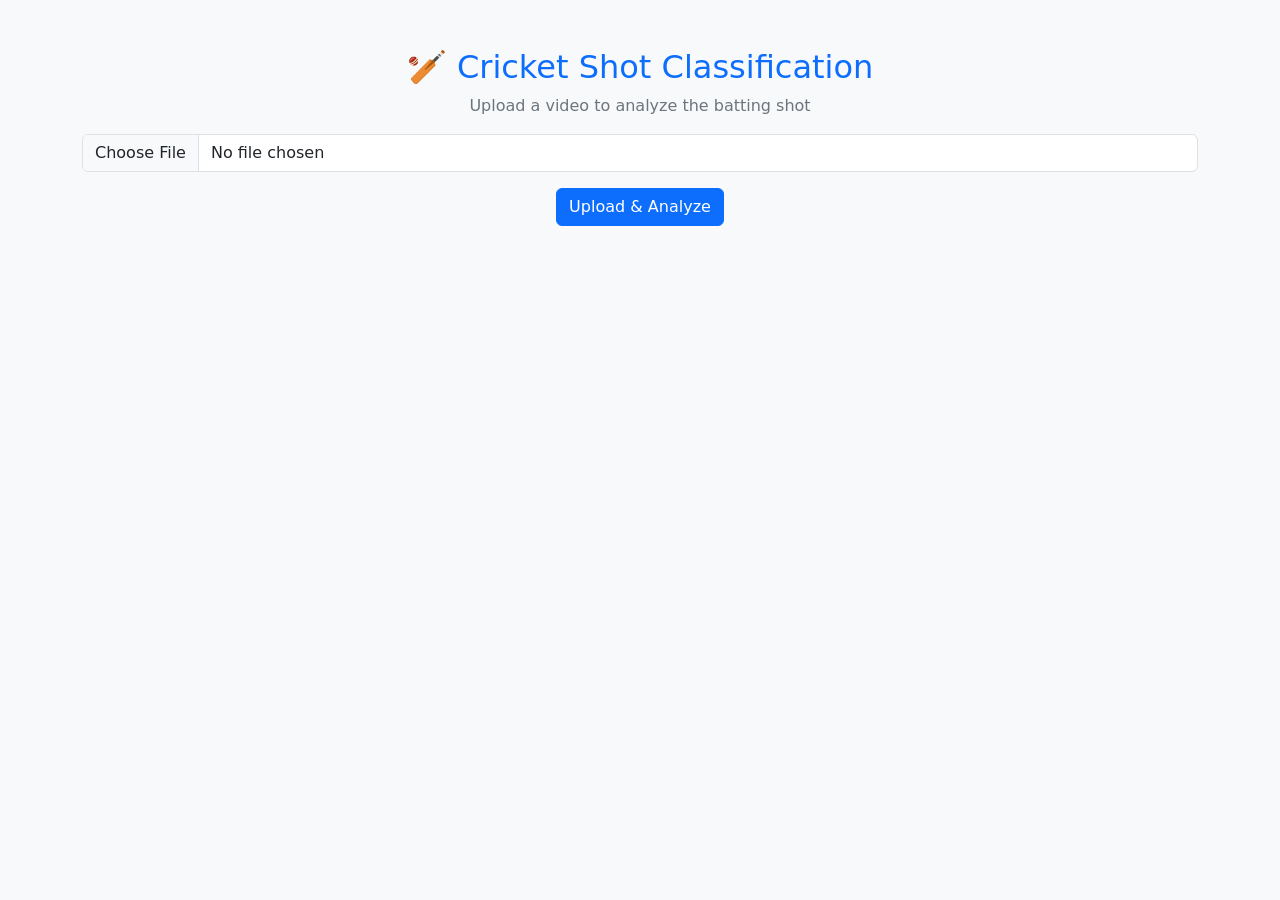
<file: templates/index.html>
<!DOCTYPE html>
<html lang="en">
<head>
    <meta charset="UTF-8">
    <meta name="viewport" content="width=device-width, initial-scale=1.0">
    <title>Cricket Shot Classification</title>
    <link rel="stylesheet" href="https://cdn.jsdelivr.net/npm/bootstrap@5.3.0/dist/css/bootstrap.min.css">
    <style>
        body { background-color: #f8f9fa; }
        .video-container { text-align: center; margin-top: 20px; }
        .info { font-size: 20px; font-weight: bold; margin-top: 20px; color: #28a745; }
    </style>
    <script>
        function uploadVideo(event) {
            event.preventDefault();
            let formData = new FormData(document.getElementById("uploadForm"));
            
            fetch("/predict", {
                method: "POST",
                body: formData
            })
            .then(response => response.json())
            .then(data => {
                if (data.prediction) {
                    document.getElementById("shot_name").innerText = data.prediction;
                    document.getElementById("shot_accuracy").innerText = data.accuracy + "%";
                    document.getElementById("results").classList.remove("d-none");
                } else {
                    alert("Error: " + data.error);
                }
            })
            .catch(error => console.error("Error:", error));
        }
    </script>
</head>
<body>

    <div class="container mt-5 text-center">
        <h2 class="text-primary">🏏 Cricket Shot Classification</h2>
        <p class="text-secondary">Upload a video to analyze the batting shot</p>

        <!-- Video Upload Form -->
        <form id="uploadForm" onsubmit="uploadVideo(event)">
            <div class="mb-3">
                <input class="form-control" type="file" name="file" accept="video/*" required>
            </div>
            <button type="submit" class="btn btn-primary">Upload & Analyze</button>
        </form>

        <!-- Prediction Info -->
        <div id="results" class="d-none mt-4">
            <p class="info">Shot Action: <span id="shot_name">Waiting...</span></p>
            <p class="info">Prediction Accuracy: <span id="shot_accuracy">0%</span></p>
        </div>
    </div>

</body>
</html>
</file>
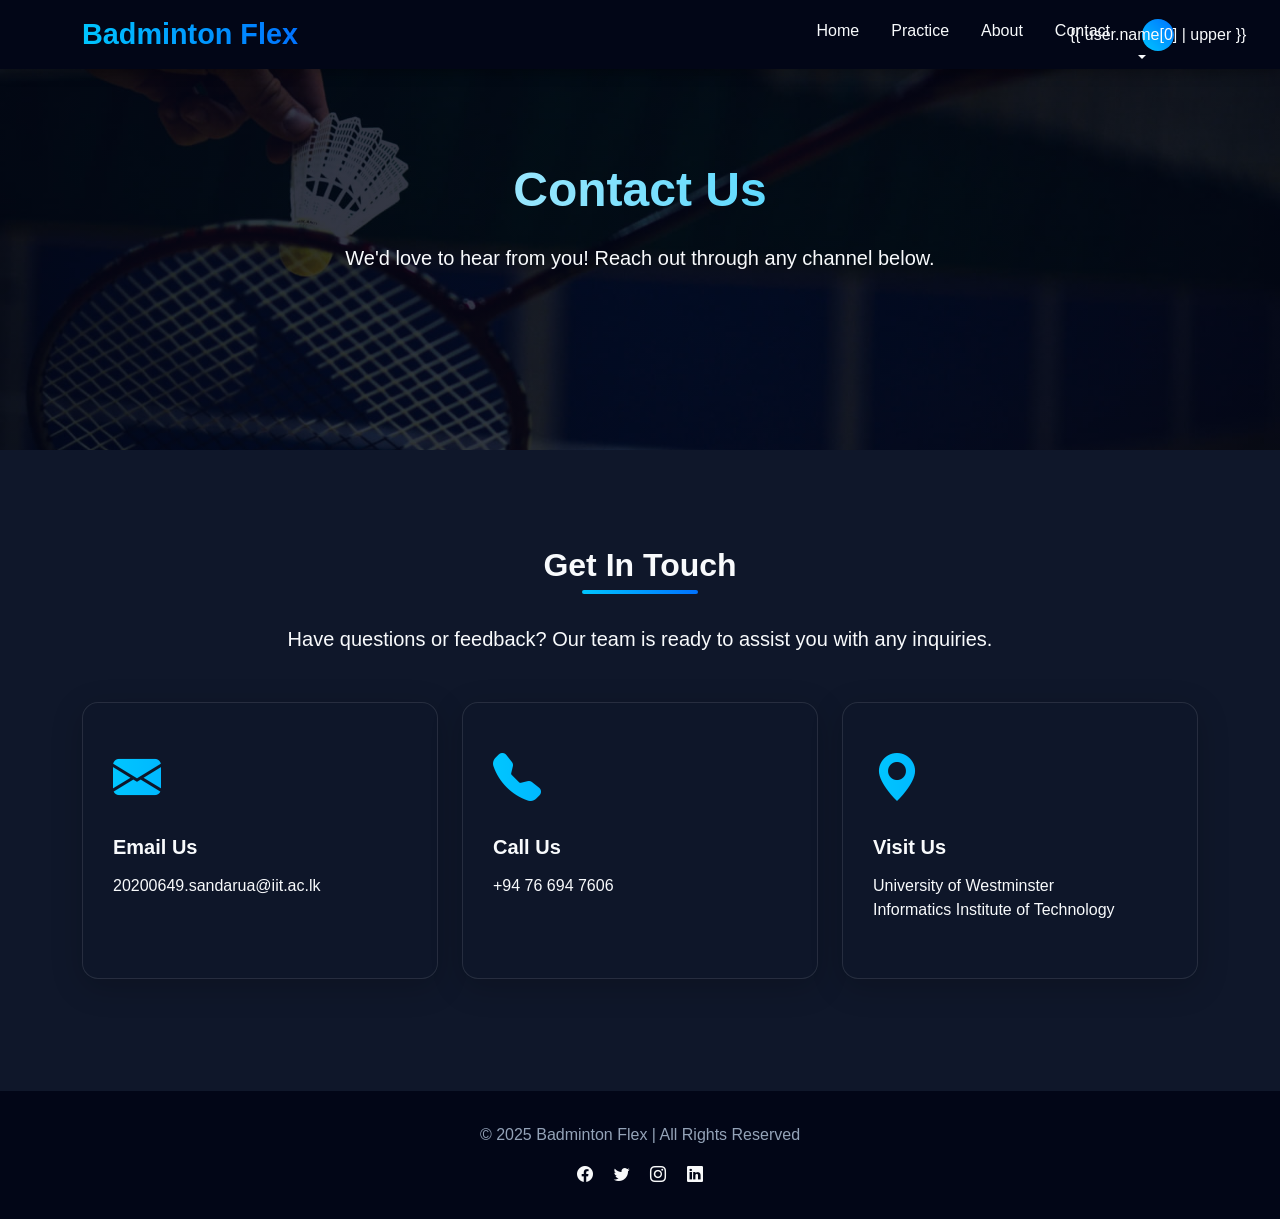
<file: templates/contact.html>
<!DOCTYPE html>
<html lang="en">
<head>
  <meta charset="UTF-8" />
  <meta name="viewport" content="width=device-width, initial-scale=1.0"/>
  <title>Contact Us - Badminton Flex</title>

  <!-- Bootstrap CSS -->
  <link rel="stylesheet" href="https://cdn.jsdelivr.net/npm/bootstrap@5.3.0/dist/css/bootstrap.min.css"/>
  <!-- Bootstrap Icons -->
  <link rel="stylesheet" href="https://cdn.jsdelivr.net/npm/bootstrap-icons@1.10.5/font/bootstrap-icons.css">
  <!-- Animate.css -->
  <link rel="stylesheet" href="https://cdnjs.cloudflare.com/ajax/libs/animate.css/4.1.1/animate.min.css"/>

  <!-- Custom Theme -->
  <style>
    :root {
      --primary: #00c6ff;
      --secondary: #0072ff;
      --dark: #0f172a;
      --darker: #020617;
      --light: #f8fafc;
      --gray: #94a3b8;
    }

    body {
      background-color: var(--dark);
      color: var(--light);
      font-family: 'Segoe UI', Tahoma, Geneva, Verdana, sans-serif;
    }

    /* Navbar */
    .navbar {
      background-color: var(--darker);
      box-shadow: 0 4px 12px rgba(0, 0, 0, 0.3);
    }

    .navbar-brand {
      font-weight: 800;
      font-size: 1.8rem;
      background: linear-gradient(to right, var(--primary), var(--secondary));
      -webkit-background-clip: text;
      background-clip: text;
      color: transparent !important;
    }

    .navbar-nav .nav-link {
      color: var(--light) !important;
      font-weight: 500;
      position: relative;
      margin: 0 8px;
    }

    .navbar-nav .nav-link:hover {
      color: var(--primary) !important;
    }

    .navbar-nav .nav-link::after {
      content: '';
      position: absolute;
      width: 0;
      height: 2px;
      bottom: 0;
      left: 0;
      background: linear-gradient(to right, var(--primary), var(--secondary));
      transition: width 0.3s;
    }

    .navbar-nav .nav-link:hover::after {
      width: 100%;
    }

    .dropdown-item:focus, .dropdown-item:hover {
            background-color: #275a8d;
        }

        .bg-glass {
        background: rgba(15, 23, 42, 0.7);
        backdrop-filter: blur(8px);
        border: 1px solid rgba(255, 255, 255, 0.1);
        }

    /* Contact Cards */
    .contact-card {
      background: rgba(15, 23, 42, 0.7);
      border: 1px solid rgba(255, 255, 255, 0.1);
      border-radius: 16px;
      padding: 40px 30px;
      transition: all 0.4s cubic-bezier(0.175, 0.885, 0.32, 1.275);
      height: 100%;
      backdrop-filter: blur(8px);
      box-shadow: 0 8px 32px rgba(0, 0, 0, 0.2);
    }

    .contact-card:hover {
      transform: translateY(-10px);
      background: linear-gradient(135deg, rgba(0, 198, 255, 0.1), rgba(0, 114, 255, 0.1));
      box-shadow: 0 12px 40px rgba(0, 198, 255, 0.2);
    }

    .contact-icon {
      font-size: 48px;
      margin-bottom: 20px;
      background: linear-gradient(to right, var(--primary), var(--secondary));
      -webkit-background-clip: text;
      background-clip: text;
      color: transparent;
      transition: all 0.3s;
    }

    .contact-card:hover .contact-icon {
      transform: scale(1.2);
    }

    .contact-card h5 {
      font-weight: 700;
      margin-bottom: 15px;
    }

    .contact-card a {
      color: inherit;
      text-decoration: none;
      transition: color 0.3s;
    }

    .contact-card:hover a {
      color: var(--primary);
    }

    /* Section Title */
    .section-title {
      font-weight: 800;
      position: relative;
      display: inline-block;
      margin-bottom: 2.5rem;
    }

    .section-title::after {
      content: '';
      position: absolute;
      width: 60%;
      height: 4px;
      bottom: -10px;
      left: 20%;
      background: linear-gradient(to right, var(--primary), var(--secondary));
      border-radius: 2px;
    }

    /* Hero Section */
    .hero-section {
      background: linear-gradient(rgba(2, 6, 23, 0.8), rgba(2, 6, 23, 0.8)), 
                  url('/static/images/hd-badminton-background-8imj866ff0amne5f.jpg') center/cover no-repeat;
      height: 50vh;
      display: flex;
      align-items: center;
      justify-content: center;
      text-align: center;
      position: relative;
      overflow: hidden;
    }

    .hero-content h1 {
      font-size: 3rem;
      font-weight: 800;
      background: linear-gradient(to right, var(--light), var(--primary));
      -webkit-background-clip: text;
      background-clip: text;
      color: transparent;
      margin-bottom: 1.5rem;
    }

    /* Footer */
    footer {
      background-color: var(--darker);
      color: var(--gray);
      padding: 2rem 0;
      margin-top: 4rem;
    }

    /* Utility Classes */
    .text-gradient {
      background: linear-gradient(to right, var(--primary), var(--secondary));
      -webkit-background-clip: text;
      background-clip: text;
      color: transparent;
    }
  </style>
</head>

<body>

  <!-- Navbar -->
  <nav class="navbar navbar-expand-lg navbar-dark fixed-top">
    <div class="container">
      <a class="navbar-brand" href="/">Badminton Flex</a>
  
      <button class="navbar-toggler" type="button" data-bs-toggle="collapse" data-bs-target="#navbarNavDropdown">
        <span class="navbar-toggler-icon"></span>
      </button>
  
      <div class="collapse navbar-collapse" id="navbarNavDropdown">
        <ul class="navbar-nav ms-auto">
          <li class="nav-item"><a class="nav-link" href="/">Home</a></li>
          <li class="nav-item"><a class="nav-link" href="/live_session">Practice</a></li>
          <li class="nav-item"><a class="nav-link" href="/about">About</a></li>
          <li class="nav-item"><a class="nav-link active" href="/contact">Contact</a></li>
  
          <!-- Profile Dropdown -->
          <li class="nav-item dropdown">
            <a class="nav-link dropdown-toggle d-flex align-items-center active" href="#" id="navbarProfile" role="button" data-bs-toggle="dropdown" aria-expanded="false">
              <span class="profile-avatar-small rounded-circle me-2 d-flex align-items-center justify-content-center" style="width: 32px; height: 32px; background: linear-gradient(45deg, var(--primary), var(--secondary));">
                {{ user.name[0] | upper }}
              </span>
            </a>
            <ul class="dropdown-menu dropdown-menu-end bg-glass" aria-labelledby="navbarProfile">
              <li><a class="dropdown-item text-light" href="/profile"><i class="bi bi-person me-2"></i>Profile</a></li>
              <li><a class="dropdown-item text-light" href="#"><i class="bi bi-gear me-2"></i>Settings</a></li>
              <li><hr class="dropdown-divider bg-secondary"></li>
              <li><a class="dropdown-item text-light" href="/logout"><i class="bi bi-box-arrow-right me-2"></i>Logout</a></li>
            </ul>
          </li>
        </ul>
      </div>
    </div>
  </nav>

  <!-- Hero Section -->
  <section class="hero-section">
    <div class="hero-content container">
      <h1 class="animate__animated animate__fadeInDown">Contact Us</h1>
      <p class="lead animate__animated animate__fadeIn animate__delay-1s">We'd love to hear from you! Reach out through any channel below.</p>
    </div>
  </section>

  <!-- Contact Section -->
  <section class="container py-5 my-5">
    <div class="text-center mb-5">
      <h2 class="section-title animate__animated animate__fadeIn">Get In Touch</h2>
      <p class="lead mx-auto animate__animated animate__fadeIn animate__delay-1s" style="max-width: 800px;">
        Have questions or feedback? Our team is ready to assist you with any inquiries.
      </p>
    </div>

    <div class="row justify-content-center g-4">
      <!-- Email Card -->
      <div class="col-md-4 animate__animated animate__fadeInUp">
        <div class="contact-card">
          <div class="contact-icon">
            <i class="bi bi-envelope-fill"></i>
          </div>
          <h5>Email Us</h5>
          <p><a href="mailto:rmsj.bandara@iit.ac.lk">20200649.sandarua@iit.ac.lk</a></p>
        </div>
      </div>

      <!-- Phone Card -->
      <div class="col-md-4 animate__animated animate__fadeInUp animate__delay-1s">
        <div class="contact-card">
          <div class="contact-icon">
            <i class="bi bi-telephone-fill"></i>
          </div>
          <h5>Call Us</h5>
          <p><a href="tel:+94712345678">+94 76 694 7606</a></p>
        </div>
      </div>

      <!-- Address Card -->
      <div class="col-md-4 animate__animated animate__fadeInUp animate__delay-2s">
        <div class="contact-card">
          <div class="contact-icon">
            <i class="bi bi-geo-alt-fill"></i>
          </div>
          <h5>Visit Us</h5>
          <p>University of Westminster<br>Informatics Institute of Technology</p>
        </div>
      </div>
    </div>

    <!-- Contact Form -->
    <!-- <div class="row justify-content-center mt-5">
      <div class="col-lg-8 animate__animated animate__fadeIn">
        <div class="bg-glass p-4 p-md-5 rounded-4 shadow-lg">
          <h3 class="text-center mb-4 text-gradient">Send Us a Message</h3>
          <form>
            <div class="row g-3">
              <div class="col-md-6">
                <div class="form-floating">
                  <input type="text" class="form-control bg-transparent text-light" id="name" placeholder="Your Name">
                  <label for="name" class="text-light">Your Name</label>
                </div>
              </div>
              <div class="col-md-6">
                <div class="form-floating">
                  <input type="email" class="form-control bg-transparent text-light" id="email" placeholder="Your Email">
                  <label for="email" class="text-light">Your Email</label>
                </div>
              </div>
              <div class="col-12">
                <div class="form-floating">
                  <input type="text" class="form-control bg-transparent text-light" id="subject" placeholder="Subject">
                  <label for="subject" class="text-light">Subject</label>
                </div>
              </div>
              <div class="col-12">
                <div class="form-floating">
                  <textarea class="form-control bg-transparent text-light" id="message" placeholder="Your Message" style="height: 150px"></textarea>
                  <label for="message" class="text-light">Your Message</label>
                </div>
              </div>
              <div class="col-12 text-center">
                <button type="submit" class="btn btn-primary btn-lg px-4 py-2" style="background: linear-gradient(45deg, var(--primary), var(--secondary)); border: none;">
                  Send Message <i class="bi bi-send ms-2"></i>
                </button>
              </div>
            </div>
          </form>
        </div>
      </div>
    </div> -->
  </section>

  <!-- Footer -->
  <footer class="text-center">
    <div class="container">
      <p>&copy; 2025 Badminton Flex | All Rights Reserved</p>
      <div class="mt-3">
        <a href="#" class="text-light me-3"><i class="bi bi-facebook"></i></a>
        <a href="#" class="text-light me-3"><i class="bi bi-twitter"></i></a>
        <a href="#" class="text-light me-3"><i class="bi bi-instagram"></i></a>
        <a href="#" class="text-light"><i class="bi bi-linkedin"></i></a>
      </div>
    </div>
  </footer>

  <!-- Bootstrap JS -->
  <script src="https://cdn.jsdelivr.net/npm/bootstrap@5.3.0/dist/js/bootstrap.bundle.min.js"></script>
  <script>
    // Add animation on scroll
    document.addEventListener('DOMContentLoaded', function() {
      const animateElements = document.querySelectorAll('.animate__animated');
      
      const observer = new IntersectionObserver((entries) => {
        entries.forEach(entry => {
          if (entry.isIntersecting) {
            entry.target.classList.add(entry.target.dataset.animate);
            observer.unobserve(entry.target);
          }
        });
      }, {
        threshold: 0.1
      });

      animateElements.forEach(el => {
        el.dataset.animate = el.classList.contains('animate__fadeIn') ? 'animate__fadeIn' : 
                            el.classList.contains('animate__fadeInUp') ? 'animate__fadeInUp' : 'animate__fadeIn';
        el.classList.remove('animate__animated', 'animate__fadeIn', 'animate__fadeInUp');
        observer.observe(el);
      });
    });
  </script>
</body>
</html>
</file>
